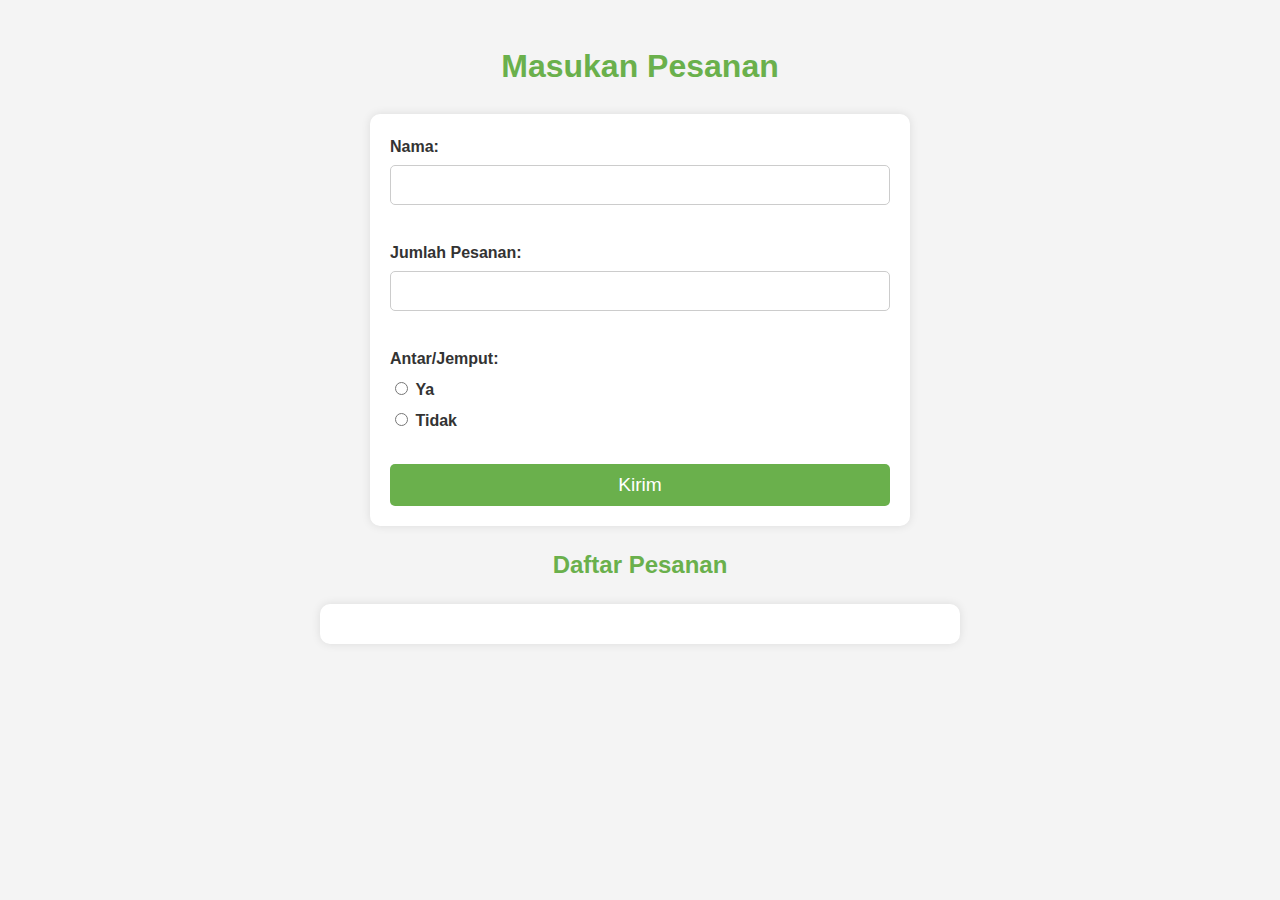
<file: index.html>
<!DOCTYPE html>
<html lang="id">
<head>
    <title>RanShoes.id</title>
    <link rel="shortcut icon" type="x - icon" href="title.png">
    <meta charset="UTF-8"> <!-- Menentukan karakter set dokumen sebagai UTF-8 -->
    <meta name="viewport" content="width=device-width, initial-scale=1.0"> <!-- Membuat halaman responsif dengan menetapkan lebar tampilan ke lebar perangkat -->
    <title>Buku Tamu</title> <!-- Judul halaman yang muncul di tab browser -->
    <link rel="stylesheet" href="styles.css"> <!-- Menghubungkan file CSS eksternal untuk styling -->
</head>
<body>
    <h1>Masukan Pesanan</h1> <!-- Judul utama halaman -->
    <form id="guestForm"> <!-- Formulir untuk memasukkan data tamu -->
        <label for="name">Nama:</label> <!-- Label untuk input nama -->
        <input type="text" id="name" name="name" required><br><br> <!-- Input teks untuk nama, bersifat wajib -->
        
        <label for="orderQuantity">Jumlah Pesanan:</label> <!-- Label untuk input jumlah pesanan -->
        <input type="number" id="orderQuantity" name="orderQuantity" required><br><br> <!-- Input angka untuk jumlah pesanan, bersifat wajib -->
        
        <label>Antar/Jemput:</label><br> <!-- Label untuk pilihan antar/jemput -->
        <input type="radio" id="yes" name="pickup" value="Ya" required> <!-- Input radio untuk pilihan "Ya", bersifat wajib -->
        <label for="yes">Ya</label><br> <!-- Label untuk pilihan "Ya" -->
        <input type="radio" id="no" name="pickup" value="Tidak" required> <!-- Input radio untuk pilihan "Tidak", bersifat wajib -->
        <label for="no">Tidak</label><br><br> <!-- Label untuk pilihan "Tidak" -->
        
        <button type="submit">Kirim</button> <!-- Tombol untuk mengirim formulir -->
    </form>
    <h2>Daftar Pesanan</h2> <!-- Judul kedua untuk daftar tamu -->
    <div id="guestList"></div> <!-- Elemen div untuk menampilkan daftar tamu yang telah masuk -->

    <script src="script.js"></script> <!-- Menghubungkan file JavaScript eksternal untuk logika interaksi -->
</body>
</html>
</file>
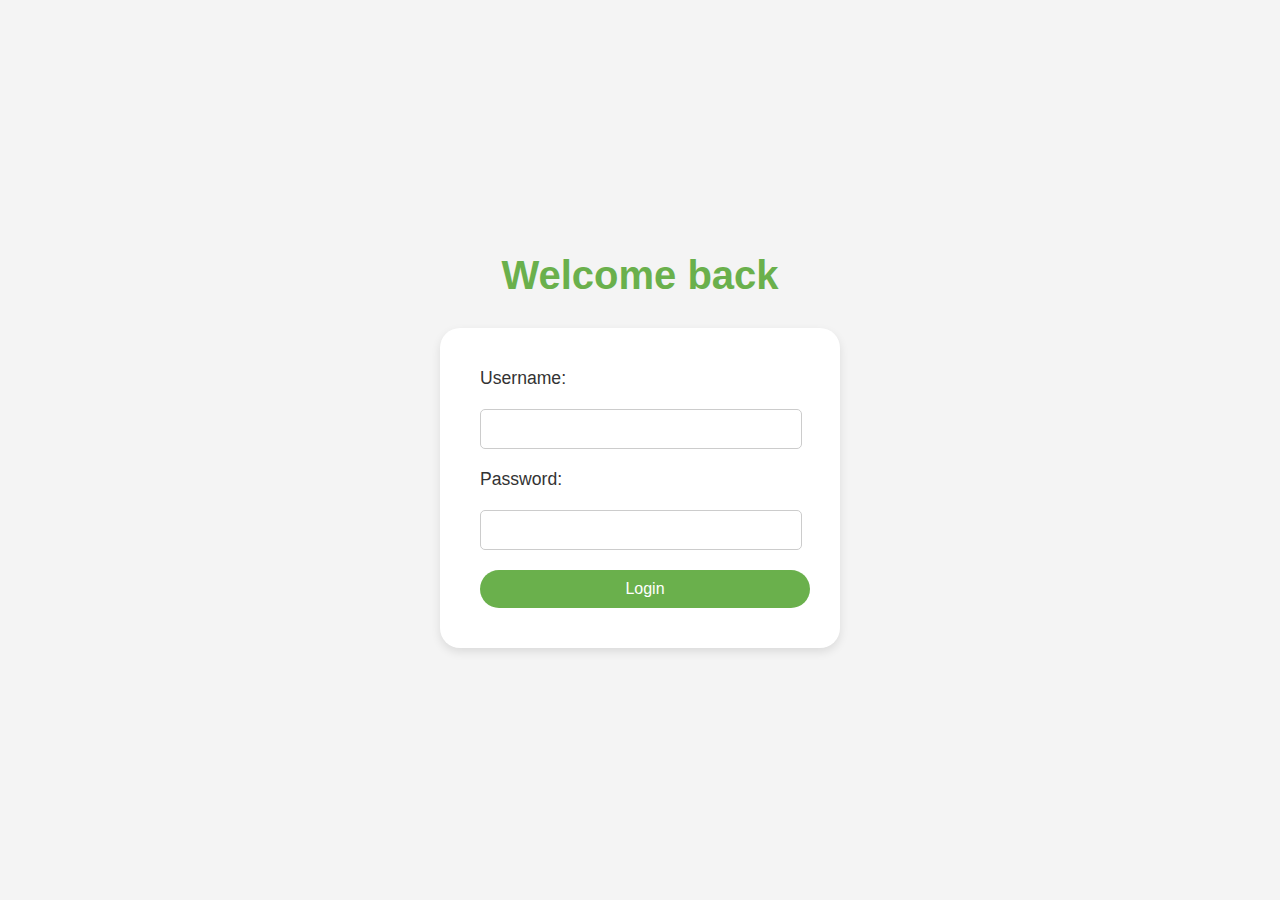
<file: login pw.html>
<!DOCTYPE html>
<html lang="id">
<head>
    <meta charset="UTF-8">
    <title>RanShoes.id</title>
    <link rel="shortcut icon" type="image/x-icon" href="title.png">
    <link rel="stylesheet" href="login.css">
</head>
<body>
    <h1>Welcome back</h1>
    <form onsubmit="return validateForm()">
        <label for="username">Username: </label>
        <input type="text" id="username" name="username" required>
        <br>
        <label for="password">Password: </label>
        <input type="password" id="password" name="password" required>
        <br>
        <input type="submit" value="Login">
    </form>
    <div id="message"></div>
    <div id="errorMessage"></div>
    <script>
        var attemptCount = 0;
        const maxAttempts = 5;
        const storedPassword = "12345"; // Contoh password yang benar

        function validateForm() {
            var username = document.getElementById("username").value.toUpperCase();
            var password = document.getElementById("password").value;
            var message = document.getElementById("message");
            var errorMessage = document.getElementById("errorMessage");

            if (username === "DADANG") {
                if (password === storedPassword) {
                    message.innerHTML = "<h2>Selamat datang</h2>";
                    window.open("admin.html"); // Ubah di sini jika diperlukan
                    return true;
                } else {
                    attemptCount++;
                    if (attemptCount >= maxAttempts) {
                        alert('Anda telah mencapai batas maksimum kesalahan login.');
                        window.location.href = 'reset_password.html';
                    } else {
                        errorMessage.textContent = "Password salah, coba lagi!";
                    }
                }
            } else {
                errorMessage.textContent = "Username salah, coba lagi!";
            }

            message.innerHTML = "<p>Terimakasih Telah Mengunjungi Halaman Ini</p>";
            return false;
        }
    </script>
</body>
</html>
</file>
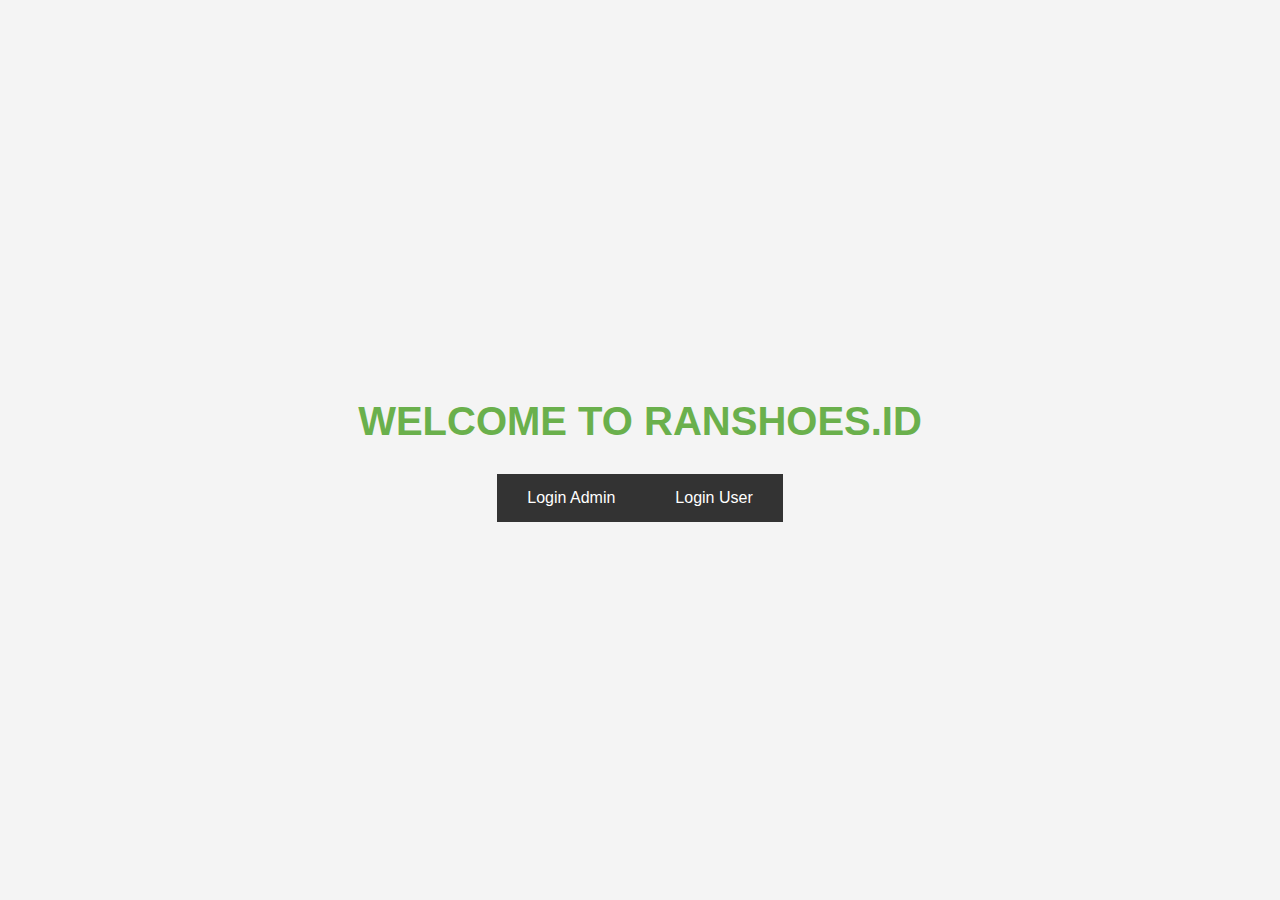
<file: login.html>
<html>
<head>
    <title>RanShoes.id</title>
    <link rel="shortcut icon" type="x - icon" href="title.png">
    <link rel="stylesheet" href="login.css">
</head>
<body>
    <h1>WELCOME TO RANSHOES.ID</h1>
    <nav>
        <ul>
            <li><a href="login pw.html">Login Admin</a></li>
            <li><a href="home.html">Login User</a></li>
        </ul>
    </nav>
</body>
</file>
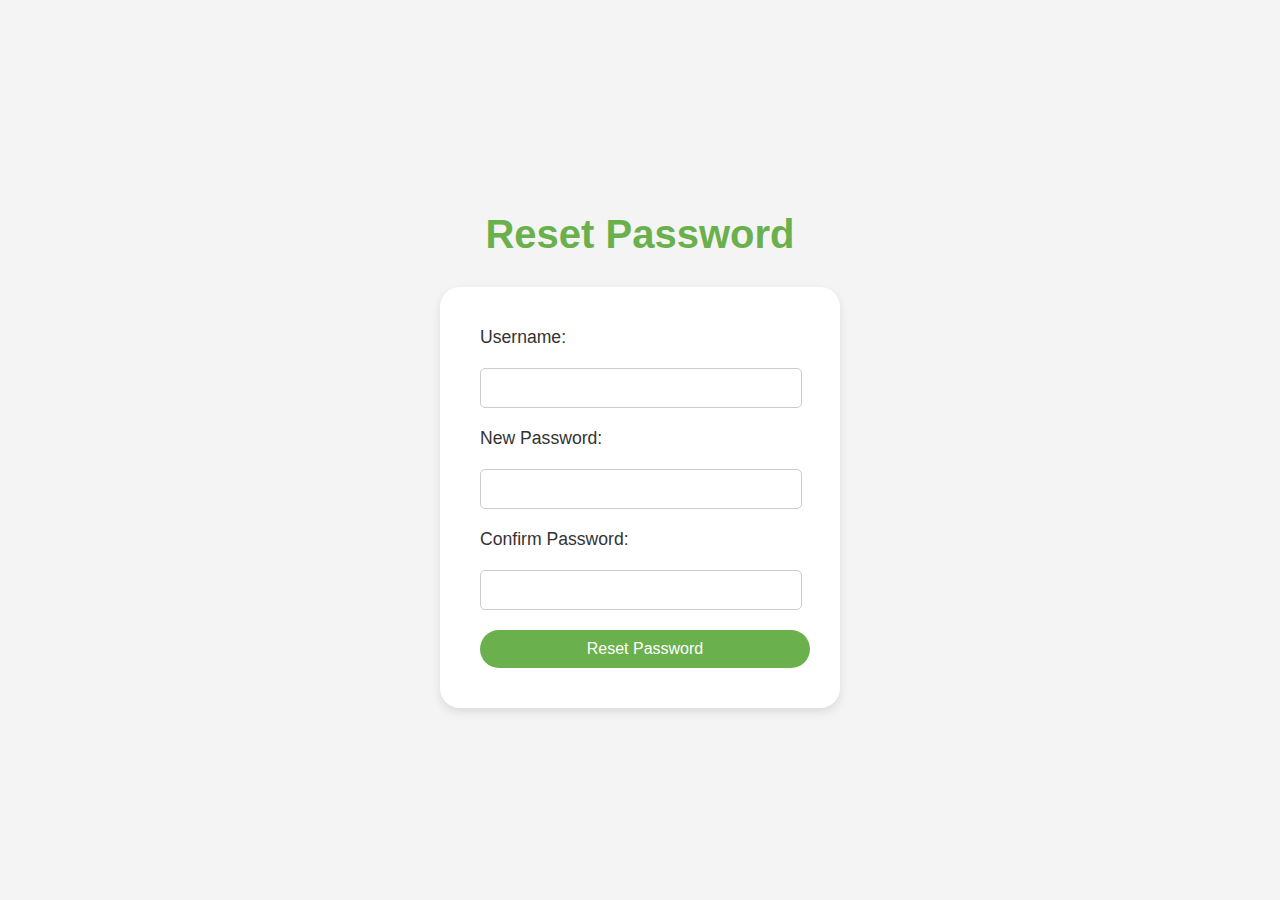
<file: reset_password.html>
<!DOCTYPE html>
<html>
<head>
    <title>RanShoes.id</title>
    <link rel="shortcut icon" type="x - icon" href="title.png">
    <link rel="stylesheet" href="login.css">
</head>
<body>
    <h1>Reset Password</h1>
    <form id="resetForm" onsubmit="return resetPassword()">
        <label for="username">Username: </label>
        <input type="text" id="username" name="username" required>
        <br>
        <label for="newPassword">New Password: </label>
        <input type="password" id="newPassword" name="newPassword" required>
        <br>
        <label for="confirmPassword">Confirm Password: </label>
        <input type="password" id="confirmPassword" name="confirmPassword" required>
        <br>
        <input type="submit" value="Reset Password">
    </form>
    <div id="message"></div>
    <script>
        function resetPassword() {
            var username = document.getElementById("username").value;
            var newPassword = document.getElementById("newPassword").value;
            var confirmPassword = document.getElementById("confirmPassword").value;
            var message = document.getElementById("message");

            if (newPassword !== confirmPassword) {
                message.innerHTML = "<p>Passwords do not match. Please try again.</p>";
                return false;
            }
            message.innerHTML = "<p>Password has been reset successfully.</p>";
            window.location.href = 'latihan4.html';
            setTimeout(function() {
                window.location.href = 'index.html'; 
            }, 2000);

            return false;
        }
    </script>
</body>
</html>
</file>
<file: styles.css>
/* General Styles */
body {
    font-family: Arial, sans-serif;
    line-height: 1.6;
    margin: 0;
    padding: 20px;
    background-color: #f4f4f4;
    color: #333;
}

h1, h2 {
    text-align: center;
    color: #6ab04c;
}

/* Form Styles */
form {
    max-width: 500px;
    margin: 20px auto;
    padding: 20px;
    background: #fff;
    border-radius: 10px;
    box-shadow: 0 0 10px rgba(0, 0, 0, 0.1);
}

label {
    font-weight: bold;
    margin-bottom: 5px;
    display: inline-block;
}

input[type="text"], 
input[type="number"], 
input[type="radio"] {
    display: inline-block;
    width: calc(100% - 22px);
    padding: 10px;
    margin-bottom: 10px;
    border: 1px solid #ccc;
    border-radius: 5px;
    font-size: 1em;
}

input[type="radio"] {
    width: auto;
}

button {
    display: block;
    width: 100%;
    padding: 10px;
    background: #6ab04c;
    color: #fff;
    border: none;
    border-radius: 5px;
    font-size: 1.2em;
    cursor: pointer;
    transition: background 0.3s ease;
}

button:hover {
    background: #4a9433;
}

/* Guest List Styles */
#guestList {
    max-width: 600px;
    margin: 20px auto;
    background: #fff;
    padding: 20px;
    border-radius: 10px;
    box-shadow: 0 0 10px rgba(0, 0, 0, 0.1);
}

/* Responsive Styles */
@media (max-width: 600px) {
    form {
        width: 90%;
    }

    #guestList {
        width: 90%;
    }
}
</file>
<file: login.css>
/* General Styles */
body {
    font-family: 'Roboto', sans-serif;
    margin: 0;
    padding: 0;
    background-color: #f4f4f4;
    display: flex;
    flex-direction: column;
    align-items: center;
    justify-content: center;
    height: 100vh;
}

/* Header Styles */
h1 {
    text-align: center;
    color: #6ab04c;
    margin: 20px 0;
    font-size: 2.5em;
}

/* Navigation Styles */
nav ul {
    list-style: none;
    padding: 0;
    display: flex;
    justify-content: center;
    background-color: #333;
    margin: 0;
    width: 100%;
}

nav ul li {
    margin: 0 10px;
}

nav ul li a {
    text-decoration: none;
    color: white;
    padding: 15px 20px;
    display: inline-block;
    transition: background-color 0.3s ease-in-out;
}

nav ul li a:hover {
    background-color: #6ab04c;
}

/* Login Form Styles */
.login-container {
    width: 300px;
    padding: 30px;
    background-color: white;
    box-shadow: 0px 4px 10px rgba(0, 0, 0, 0.1);
    border-radius: 10px;
    text-align: center;
    transition: transform 0.3s ease-in-out;
}

.login-container:hover {
    transform: scale(1.05);
}

.login-container h2 {
    margin-bottom: 20px;
    color: #6ab04c;
    font-size: 1.8em;
}

.login-container input[type="text"],
.login-container input[type="password"] {
    width: 100%;
    padding: 10px;
    margin: 10px 0;
    border: 1px solid #ccc;
    border-radius: 5px;
    font-size: 1em;
}

.login-container input[type="submit"] {
    width: 100%;
    padding: 10px;
    background-color: #6ab04c;
    color: white;
    border: none;
    border-radius: 5px;
    cursor: pointer;
    font-size: 1em;
    transition: background-color 0.3s ease-in-out;
}

.login-container input[type="submit"]:hover {
    background-color: #6ab04c;
}

/* Responsive Styles */
@media (max-width: 600px) {
    .login-container {
        width: 90%;
    }
}

/* General Styles */
body {
    font-family: 'Roboto', sans-serif;
    margin: 0;
    padding: 0;
    background-color: #f4f4f4;
    display: flex;
    flex-direction: column;
    align-items: center;
    justify-content: center;
    height: 100vh;
}

h1 {
    text-align: center;
    color: #6ab04c;
    margin-bottom: 30px;
    font-size: 2.5em;
}

/* Form Styles */
form {
    width: 300px;
    padding: 40px;
    background-color: white;
    box-shadow: 0px 4px 10px rgba(0, 0, 0, 0.1);
    border-radius: 20px;
    text-align: center;
    transition: transform 0.3s ease-in-out;
    padding-right: 60px;
}

form:hover {
    transform: scale(1.05);
}

label {
    display: block;
    text-align: left;
    margin-bottom: 10px;
    color: #333;
    font-size: 1.1em;
}

input[type="text"],
input[type="password"] {
    width: 100%;
    padding: 10px;
    margin: 10px 0 20px 0;
    border: 1px solid #ccc;
    border-radius: 5px;
    font-size: 1em;
}

input[type="submit"] {
    width: 110%;
    padding: 10px;
    background-color: #6ab04c;
    color: white;
    border: none;
    border-radius: 100px;
    cursor: pointer;
    font-size: 1em;
    transition: background-color 0.3s ease-in-out;
}

input[type="submit"]:hover {
    background-color: #575757;
}

#errorMessage {
    color: red;
    margin-top: 20px;
}

/* Responsive Styles */
@media (max-width: 600px) {
    form {
        width: 90%;
    }
}
</file>
